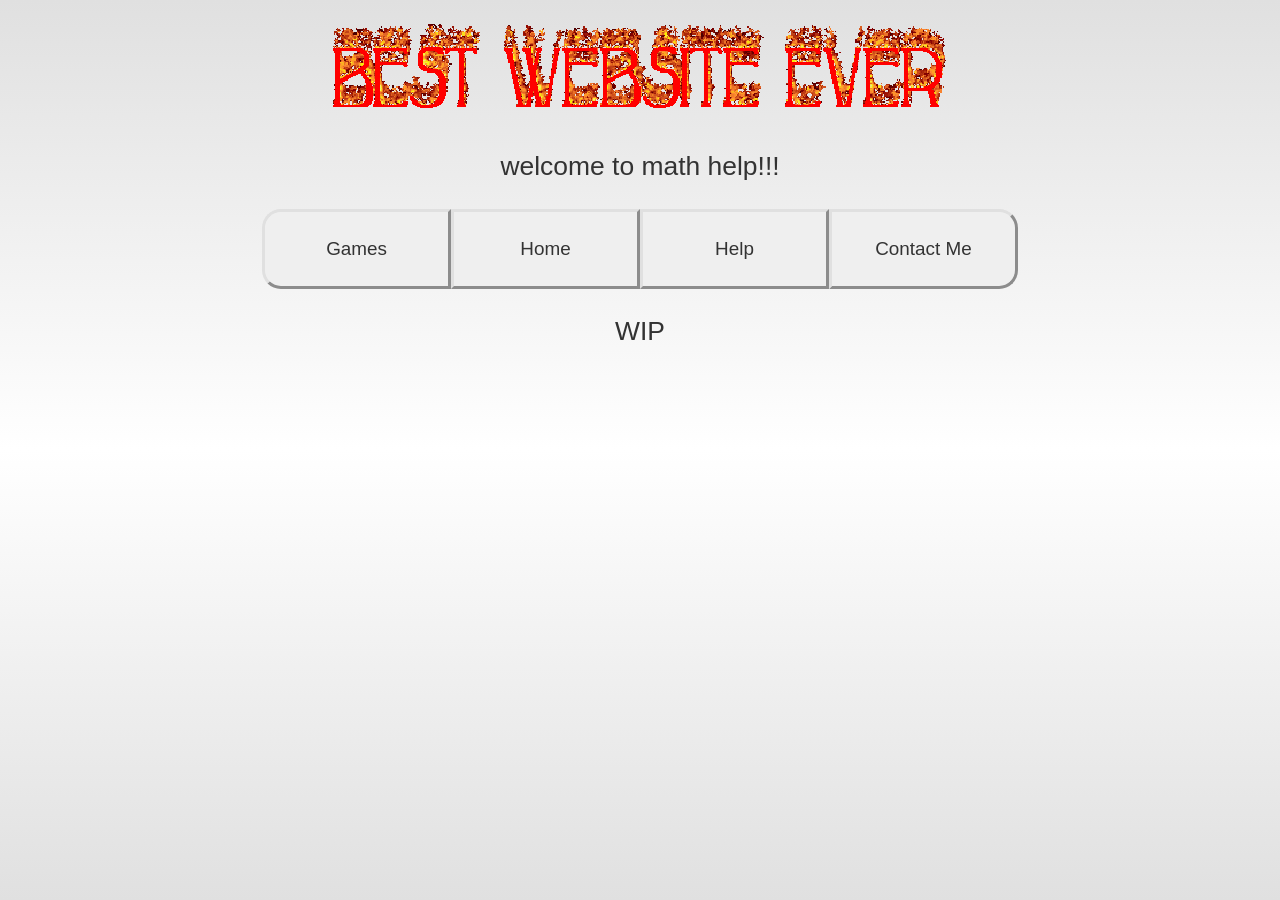
<file: Subpages/mathhelp.html>
<!DOCTYPE html>
<html>
    <head>
        <title>sandysite</title>
        <link rel="stylesheet" href="../style.css">
        <link rel="icon" type="image/x-icon" href="../Resources/Images/cooltext503822088148961.ico">
    </head>
    <body>
        <img class="headingImg" src="../Resources/Images/heading.gif">
        <p class="text">
            welcome to math help!!!
        </p>
        <div class="menubar">
            <button class="menubarbuttonleft" onclick="location.href='../games.html'" title="Play some fun hand-picked games!">Games</button>
            <button class="menubarbuttonmiddle" onclick="location.href='../index.html'" title="Visit the sandysite homepage.">Home</button>
            <button class="menubarbuttonmiddle" onclick="location.href='../help.html'" title="Get some help with schoolwork.">Help</button>
            <button class="menubarbuttonright" onclick="location.href='../contact.html'" title="Have a suggestion? Want your game taken down? Contact me here.">Contact Me</button>
        </div>
        <p class="text">
            WIP
        </p>
    </body>
</html>
</file>
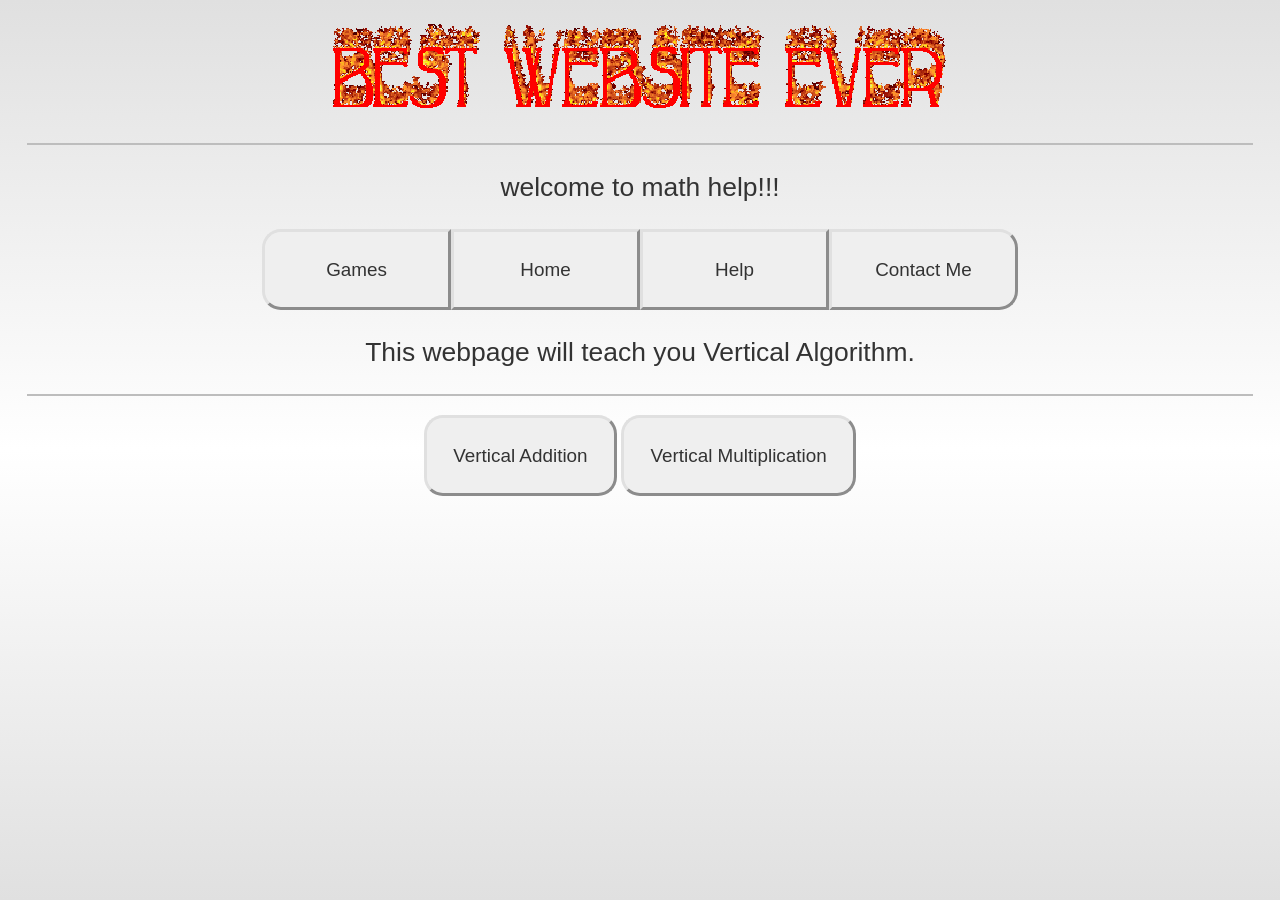
<file: Subpages/vertalgo.html>
<!DOCTYPE html>
<html>
    <head>
        <title>sandysite</title>
        <link rel="stylesheet" href="../style.css">
        <link rel="icon" type="image/x-icon" href="../Resources/Images/cooltext503822088148961.ico">
    </head>
    <body>
        <img class="headingImg" src="../Resources/Images/heading.gif">
        <div class="divider"></div>
        <p class="text">
            welcome to math help!!!
        </p>
        <div class="menubar">
            <button class="menubarbuttonleft" onclick="location.href='../games.html'" title="Play some fun hand-picked games!">Games</button>
            <button class="menubarbuttonmiddle" onclick="location.href='../index.html'" title="Visit the sandysite homepage.">Home</button>
            <button class="menubarbuttonmiddle" onclick="location.href='../help.html'" title="Get some help with schoolwork.">Help</button>
            <button class="menubarbuttonright" onclick="location.href='../contact.html'" title="Have a suggestion? Want your game taken down? Contact me here.">Contact Me</button>
        </div>
        <p class="text">
            This webpage will teach you Vertical Algorithm.
        </p>
        <div class="divider"></div>
        <button class="fullButton" onclick="location.href='./vertalgoadd.html'" title="Addition.">Vertical Addition</button>
        <button class="fullButton" onclick="location.href='./vertalgomult.html'" title="Addition.">Vertical Multiplication</button>
    </body>
</html>
</file>
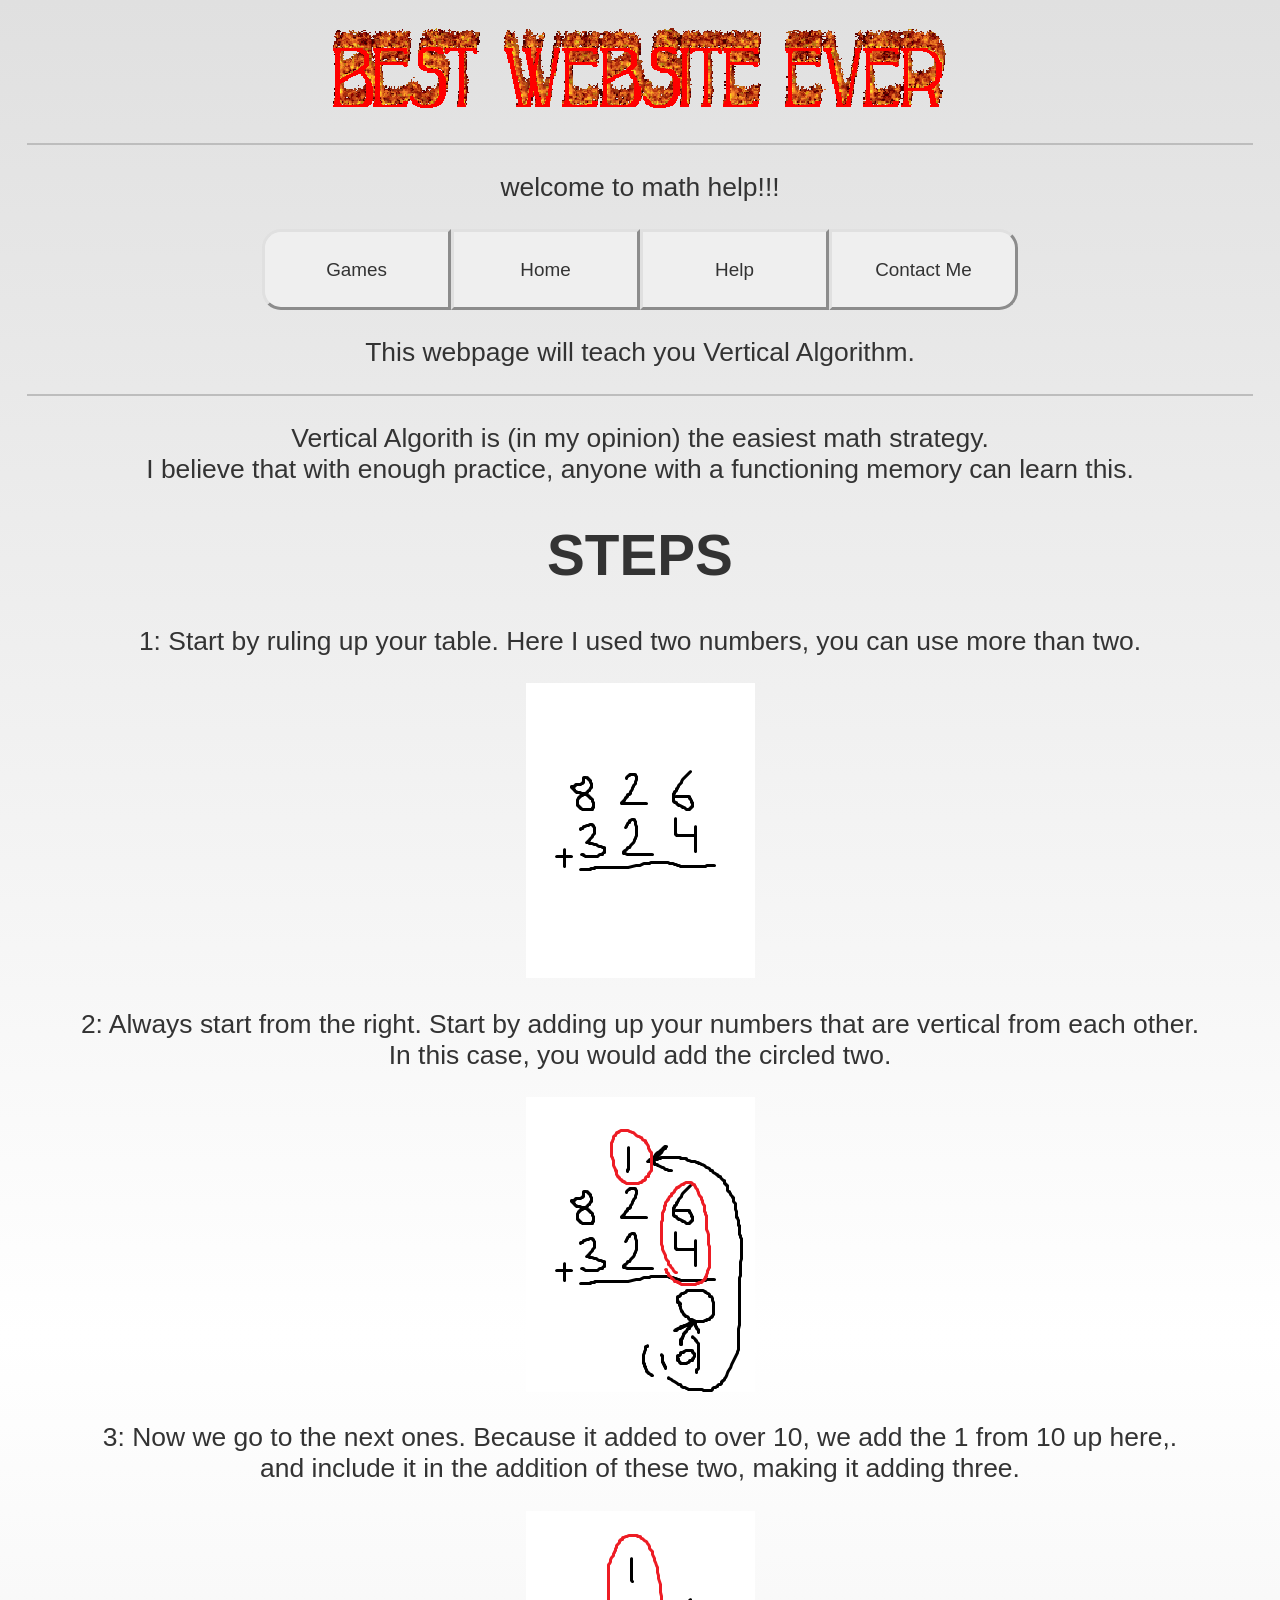
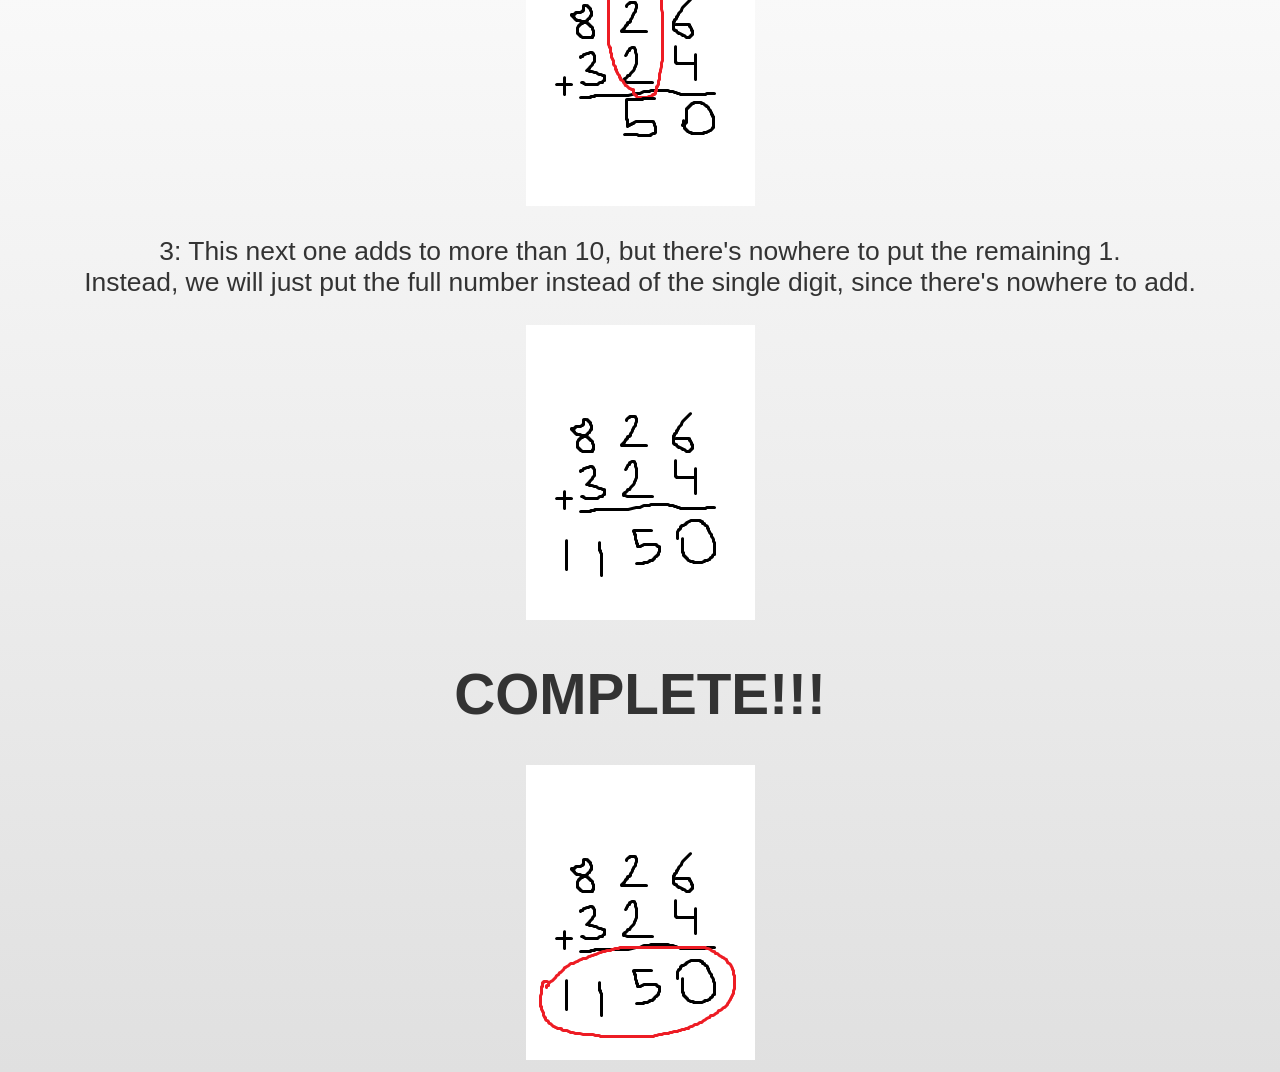
<file: Subpages/vertalgoadd.html>
<!DOCTYPE html>
<html>
    <head>
        <title>sandysite</title>
        <link rel="stylesheet" href="../style.css">
        <link rel="icon" type="image/x-icon" href="../Resources/Images/cooltext503822088148961.ico">
    </head>
    <body>
        <img class="headingImg" src="../Resources/Images/heading.gif">
        <div class="divider"></div>
        <p class="text">
            welcome to math help!!!
        </p>
        <div class="menubar">
            <button class="menubarbuttonleft" onclick="location.href='../games.html'" title="Play some fun hand-picked games!">Games</button>
            <button class="menubarbuttonmiddle" onclick="location.href='../index.html'" title="Visit the sandysite homepage.">Home</button>
            <button class="menubarbuttonmiddle" onclick="location.href='../help.html'" title="Get some help with schoolwork.">Help</button>
            <button class="menubarbuttonright" onclick="location.href='../contact.html'" title="Have a suggestion? Want your game taken down? Contact me here.">Contact Me</button>
        </div>
        <p class="text">
            This webpage will teach you Vertical Algorithm.
        </p>
        <div class="divider"></div>
        <p class="text">
            Vertical Algorith is (in my opinion) the easiest math strategy.<br>
            I believe that with enough practice, anyone with a functioning memory can learn this.<br>
        </p>
        <h1>STEPS<br></h1>
        <p class="text">1: Start by ruling up your table. Here I used two numbers, you can use more than two.</p>
        <img src="../Resources/Images/vertalgostep1.png">
        <p class="text">
            2: Always start from the right. Start by adding up your numbers that are vertical from each other.<br>
               In this case, you would add the circled two.
        </p>
        <img src="../Resources/Images/vertalgostep2.png">
        <p class="text">
            3: Now we go to the next ones. Because it added to over 10, we add the 1 from 10 up here,.<br>
               and include it in the addition of these two, making it adding three.
        </p>
        <img src="../Resources/Images/vertalgostep3.png">
        <p class="text">
            3: This next one adds to more than 10, but there's nowhere to put the remaining 1.<br>
               Instead, we will just put the full number instead of the single digit, since there's nowhere to add.
        </p>
        <img src="../Resources/Images/vertalgostep4.png">
        <h1>COMPLETE!!!</h1>
        <img src="../Resources/Images/vertalgostep5.png">
    </body>
</html>
</file>
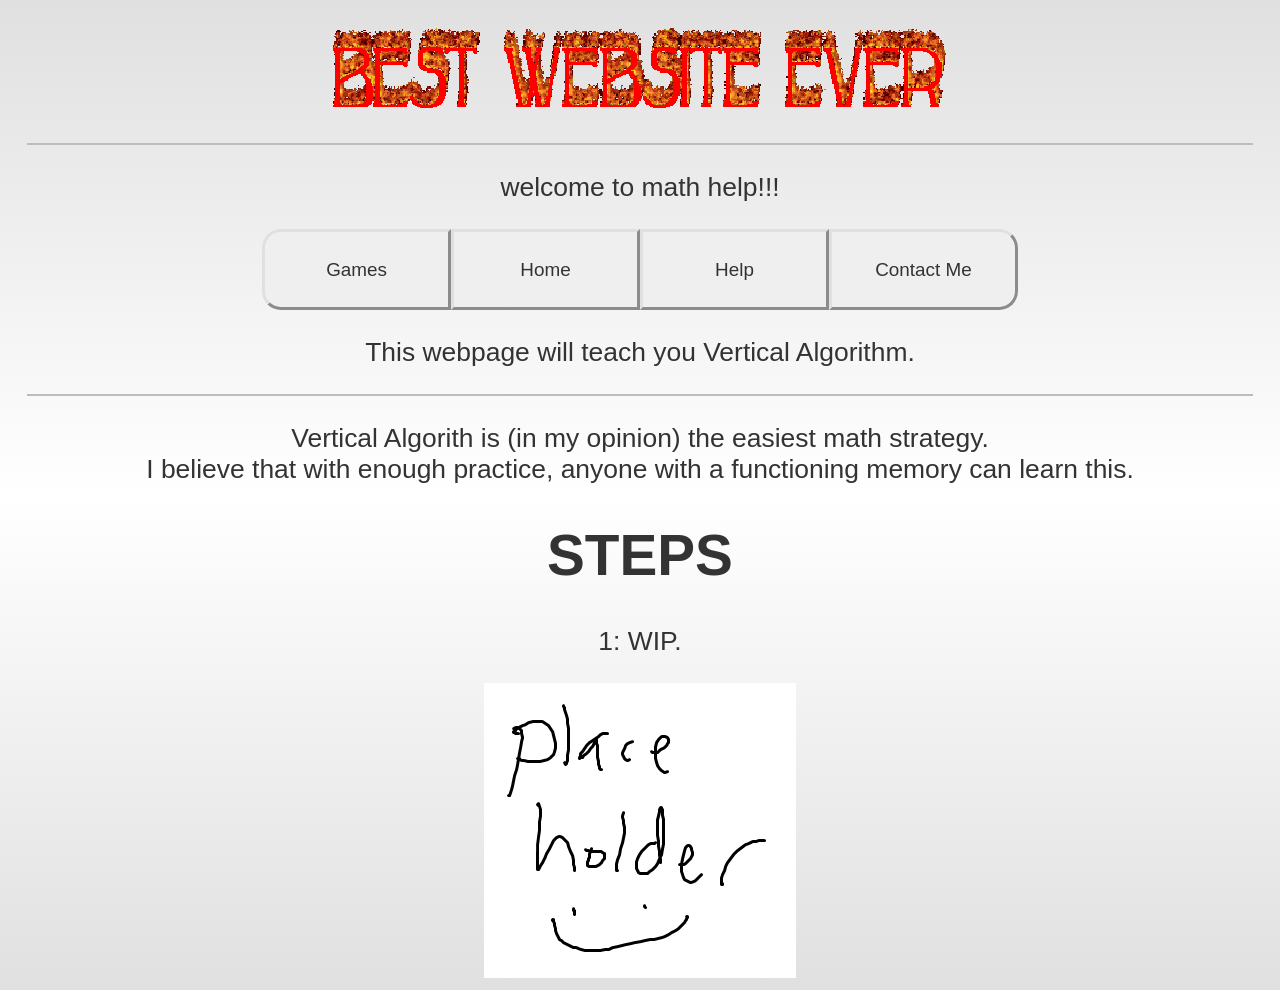
<file: Subpages/vertalgomult.html>
<!DOCTYPE html>
<html>
    <head>
        <title>sandysite</title>
        <link rel="stylesheet" href="../style.css">
        <link rel="icon" type="image/x-icon" href="../Resources/Images/cooltext503822088148961.ico">
    </head>
    <body>
        <img class="headingImg" src="../Resources/Images/heading.gif">
        <div class="divider"></div>
        <p class="text">
            welcome to math help!!!
        </p>
        <div class="menubar">
            <button class="menubarbuttonleft" onclick="location.href='../games.html'" title="Play some fun hand-picked games!">Games</button>
            <button class="menubarbuttonmiddle" onclick="location.href='../index.html'" title="Visit the sandysite homepage.">Home</button>
            <button class="menubarbuttonmiddle" onclick="location.href='../help.html'" title="Get some help with schoolwork.">Help</button>
            <button class="menubarbuttonright" onclick="location.href='../contact.html'" title="Have a suggestion? Want your game taken down? Contact me here.">Contact Me</button>
        </div>
        <p class="text">
            This webpage will teach you Vertical Algorithm.
        </p>
        <div class="divider"></div>
        <p class="text">
            Vertical Algorith is (in my opinion) the easiest math strategy.<br>
            I believe that with enough practice, anyone with a functioning memory can learn this.<br>
        </p>
        <h1>STEPS<br></h1>
        <p class="text">1: WIP.</p>
        <img src="../Resources/Images/placeholder.png">
    </body>
</html>
</file>
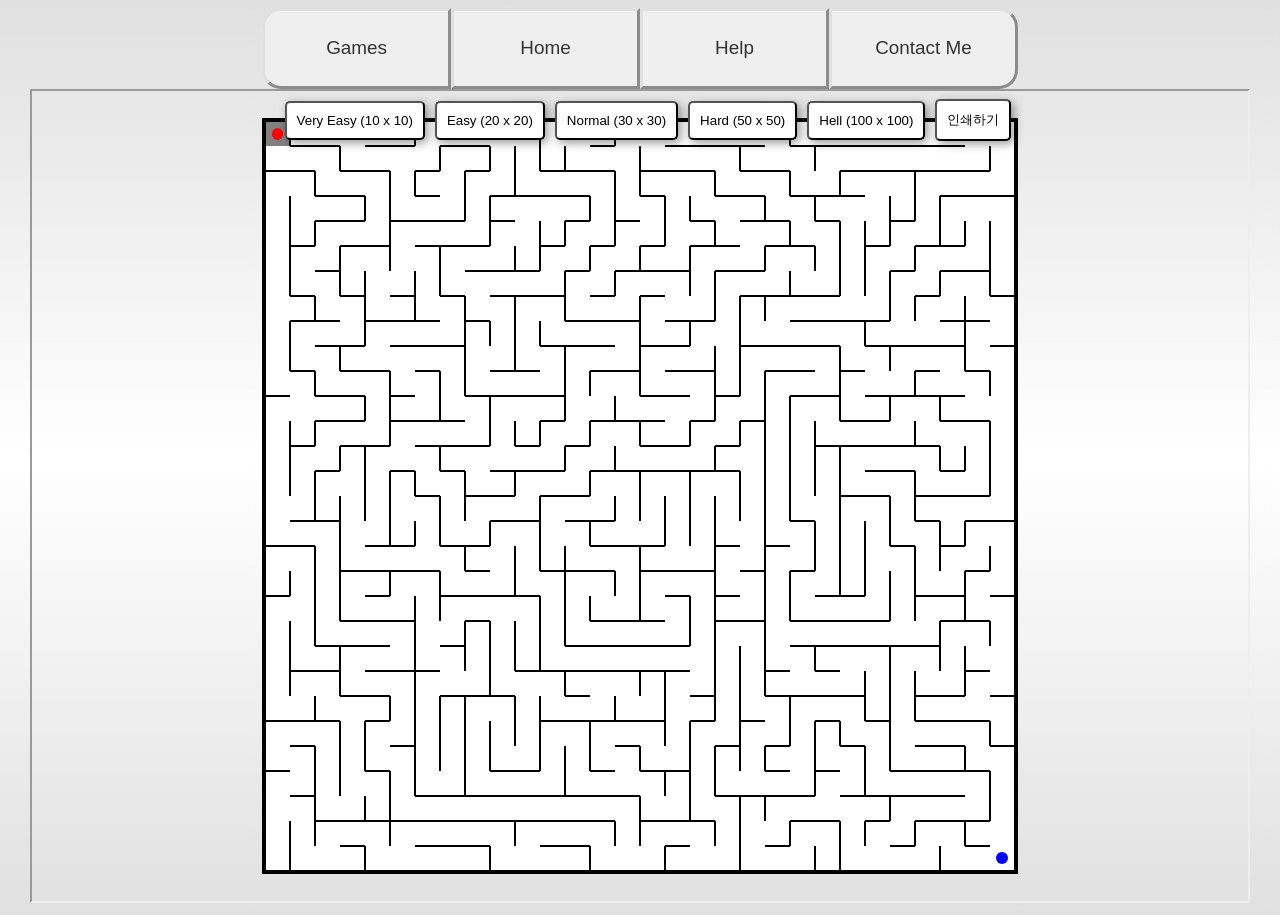
<file: GameFiles/MazeGen/base.html>
<!DOCTYPE html>
<html>
    <head>
        <title>sandysite</title>
        <link rel="stylesheet" href="../../style.css">
        <link rel="icon" type="image/x-icon" href="../../Resources/Images/cooltext503822088148961.ico">
    </head>
    <body>
        <div class="menubar">
            <button class="menubarbuttonleft" onclick="location.href='../../games.html'" title="Play some fun hand-picked games!">Games</button>
            <button class="menubarbuttonmiddle" onclick="location.href='../../index.html'" title="Visit the sandysite homepage.">Home</button>
            <button class="menubarbuttonmiddle" onclick="location.href='../../help.html'" title="Get some help with schoolwork.">Help</button>
            <button class="menubarbuttonright" onclick="location.href='../../contact.html'" title="Have a suggestion? Want your game taken down? Contact me here.">Contact Me</button>
        </div>
        <iframe src="./game.html"></iframe>
    </body>
</html>
</file>
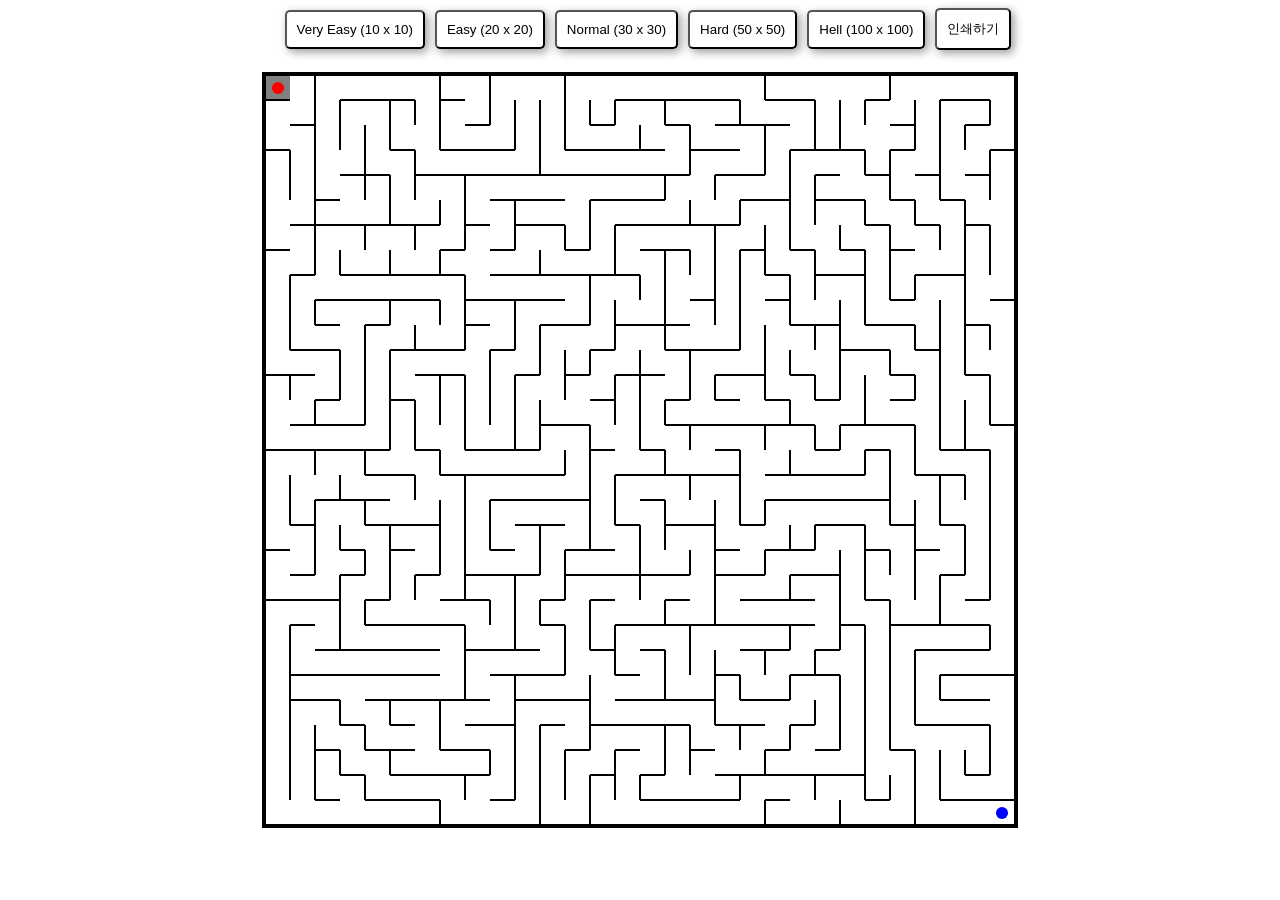
<file: GameFiles/MazeGen/game.html>
<html>

<head>
  <style>
    .center {
      transform: translate(-50%, -50%);
      position: absolute;
      top: 50%;
      left: 50%;
    }

    .container {
      border: 3px solid black;
    }

    .row {
      width: 100%;
      display: flex;
    }

    .cell {
      background: #111;
      width: 25px;
      height: 25px;
      box-sizing: border-box;
    }

    .left-wall {
      border-left: 1px solid black;
    }

    .right-wall {
      border-right: 1px solid black;
    }

    .top-wall {
      border-top: 1px solid black;
    }

    .bottom-wall {
      border-bottom: 1px solid black;
    }

    .visited {
      background: white;
    }

    .wrapper {
      width: 100%;
      height: 100%;
      padding: 25%;
    }

    .point {
      background: red;
      border-radius: 50%;
      width: 50%;
      height: 50%;
    }

    .blue {
      background: blue;
    }

    .buttons {
      position: absolute;
      z-index: 100;
      display: flex;
      width: 100%;
      justify-content: center;
      align-items: center;
    }

    button {
      margin: 0 5px;
      border-radius: 5px;
      background: white;
      padding: 10px;
      box-shadow: 3px 3px 10px rgba(0, 0, 0, 0.4);
    }

    .passed {
      background: grey;
    }
  </style>
</head>

<body>
  <div class="container center"></div>

  <div class="buttons">
    <button onclick="generateMaze(10)">Very Easy (10 x 10)</button>
    <button onclick="generateMaze(20)">Easy (20 x 20)</button>
    <button onclick="generateMaze(30)">Normal (30 x 30)</button>
    <button onclick="generateMaze(50)">Hard (50 x 50)</button>
    <button onclick="generateMaze(100)">Hell (100 x 100)</button>
    <button onclick="print()">인쇄하기</button>
  </div>
  <script>
    const range = (n) => Array.from({ length: n }).map((_, i) => i);

    const delay = (n) => new Promise((r) => setTimeout(r, n));

    const createGrid = (n) =>
      Array.from({ length: n }).map(() =>
        Array.from({ length: n }).map(() => 0)
      );

    const draw = (container, grid) => {
      const template = grid
        .map(
          (row) =>
            `<div class="row">${row.map((i) => i.draw()).join("")}</div>`
        )
        .join("");

      container.innerHTML = template;
    };

    class Cell {
      constructor(x, y, size) {
        this.x = x;
        this.y = y;
        this.size = size;
        this.visited = false;
        this.walls = { left: true, right: true, top: true, bottom: true };
      }

      draw() {
        const classes = Object.entries(this.walls)
          .filter(([k, v]) => v)
          .map(([position]) => `${position}-wall`)
          .join(" ");

        const visited = this.visited ? "visited" : "";
        const size = `width: ${this.size}; height: ${this.size};`;

        return `<span style="${size}" class="cell ${classes} ${visited} "></span>`;
      }

      visit() {
        this.visited = true;
      }

      randomNeighbor(grid) {
        const { x, y } = this;
        return [
          [x - 1, y],
          [x + 1, y],
          [x, y - 1],
          [x, y + 1],
        ]
          .filter(([x, y]) => grid[y] && grid[y][x] && !grid[y][x].visited)
          .map(([x, y]) => grid[y][x])
          .sort(() => Math.random() - 0.5)[0];
      }
    }

    function removeWall(cell1, cell2) {
      const xDiff = cell1.x - cell2.x;
      const yDiff = cell1.y - cell2.y;

      if (xDiff === -1) {
        cell1.walls.right = false;
        cell2.walls.left = false;
      } else if (xDiff === 1) {
        cell1.walls.left = false;
        cell2.walls.right = false;
      } else if (yDiff === -1) {
        cell1.walls.bottom = false;
        cell2.walls.top = false;
      } else if (yDiff === 1) {
        cell1.walls.top = false;
        cell2.walls.bottom = false;
      }
    }

    const generateMaze = async (n) => {
      const size = 750 / n;

      const grid = createGrid(n).map((row, y) =>
        row.map((_, x) => new Cell(x, y, size))
      );

      const initialCell = grid[0][0];

      initialCell.visit();

      const stack = [initialCell];

      let currentCell;

      while (stack.length) {
        currentCell = stack.pop();

        const neighborCell = currentCell.randomNeighbor(grid);

        if (neighborCell) {
          stack.push(currentCell);
          removeWall(currentCell, neighborCell);
          neighborCell.visit();
          stack.push(neighborCell);
        }
      }

      const container = document.querySelector(".container");

      draw(container, grid);

      document.body.onkeydown = createNavigator(n, grid);
    };

    function createNavigator(n, grid) {
      const index = (x, y) => y * n + x;
      const inGrid = (x, y) => 0 <= x && x <= n && 0 <= y && y <= n;
      const point = '<div class="wrapper"><div class="point"></div></div>';

      let x = 0;
      let y = 0;
      const cells = document.querySelectorAll(".cell");
      let currentCell = cells[index(x, y)];
      let nextCell = null;
      currentCell.innerHTML = point;
      currentCell.classList.add("passed");

      cells[cells.length - 1].innerHTML = point.replace(
        "point",
        "blue point"
      );

      return (e) => {
        if (!e.key.startsWith("Arrow")) return;

        const key = e.key.slice(5).toLowerCase();

        if (key === "up") {
          if (!inGrid(x, y - 1)) return;
          if (grid[y][x].walls.top) return;
          y -= 1;
        } else if (key === "down") {
          if (!inGrid(x, y + 1)) return;
          if (grid[y][x].walls.bottom) return;
          y += 1;
        } else if (key === "left") {
          if (!inGrid(x - 1, y)) return;
          if (grid[y][x].walls.left) return;
          x -= 1;
        } else if (key === "right") {
          if (!inGrid(x + 1, y)) return;
          if (grid[y][x].walls.right) return;
          x += 1;
        }

        nextCell = cells[index(x, y)];
        nextCell.innerHTML = point;
        nextCell.classList.add("passed");

        currentCell.innerHTML = "";
        currentCell = nextCell;
      };
    }

    generateMaze(30);
  </script>
</body>

</html>
</file>
<file: style.css>
body {
    background: linear-gradient(#e0e0e0, #fff, #e0e0e0);
    background-repeat: initial;
    text-align: center;
    min-height: 100%;
}
html {
    min-height: 100%; /* I don't know why this works. But it does. It's also the only way for it to work.*/
}
.divider {
  max-height: 2px;
  min-height: 2px;
  height: 2px;
  background-color: #bdbdbd;
  margin: 5mm;
}
.text {
    font-family: "Arial", sans-serif;
    text-shadow: 0.5mm;
    font-size: 7mm;
    color: #333333;
}
.leftButton {
    padding: 7mm;
    border-color: #e0e0e0;
    border-width: 1mm;
    border-top-left-radius: 5mm;
    border-bottom-left-radius: 5mm;
    font-family: "Arial", sans-serif;
    text-shadow: 0.5mm;
    font-size: 5mm;
    color: #333333;
    transition: transform 0.3s cubic-bezier(0.175, 0.885, 0.32, 1.275);
}
.middleButton {
    padding: 7mm;
    border-color: #e0e0e0;
    border-width: 1mm;
    font-family: "Arial", sans-serif;
    text-shadow: 0.5mm;
    font-size: 5mm;
    color: #333333;
    transition: transform 0.3s cubic-bezier(0.175, 0.885, 0.32, 1.275);
}
.rightButton {
    padding: 7mm;
    border-color: #e0e0e0;
    border-width: 1mm;
    border-top-right-radius: 5mm;
    border-bottom-right-radius: 5mm;
    font-family: "Arial", sans-serif;
    text-shadow: 0.5mm;
    font-size: 5mm;
    color: #333333;
    transition: transform 0.3s cubic-bezier(0.175, 0.885, 0.32, 1.275);
}
.fullButton {
    padding: 7mm;
    border-color: #e0e0e0;
    border-width: 1mm;
    border-radius: 5mm;
    font-family: "Arial", sans-serif;
    text-shadow: 0.5mm;
    font-size: 5mm;
    color: #333333;
    transition: transform 0.3s cubic-bezier(0.175, 0.885, 0.32, 1.275);
}
.headingImg {
    width: 100%;
    max-width: 50vw;
    height: auto;
    image-rendering: pixelated;
}
iframe {
    width: 95vw;
    height: 90vh;
}
h1 {
    font-family: "Arial", sans-serif;
    text-shadow: 0.5mm;
    font-size: 1.5cm;
    color: #333333;
}
input {
    font-family: "Arial", sans-serif;
    text-shadow: 0.5mm;
    font-size: 7mm;
    color: #333333;
    display: block;
    width: 30vw;
    aspect-ratio: 5 / 1;
    margin: 0 auto 1em;
    border-radius: 5mm;
}
.topbar {
    width: 100%;
    font-family: "Arial", sans-serif;
    text-shadow: 0.5mm;
    font-size: 7mm;
    text-align: center;
    color: #ffffff;
    height: 1cm;
    background-color: rgb(0, 0, 0);
    position: fixed
}
.menubar {
  display: flex;
  text-align: center;
  align-items: center;
  justify-content: center;
  flex-wrap: nowrap; /* Prevents stacking */
}
.menubarbuttonleft {
    justify-content: center;
    max-width: 5cm;
  flex: 1 1 auto; /* Allows shrinking and growing */
  min-width: 0; /* Important: Allows element to shrink below its content size */
    padding: 7mm;
    border-color: #e0e0e0;
    border-width: 1mm;
    border-top-left-radius: 5mm;
    border-bottom-left-radius: 5mm;
    font-family: "Arial", sans-serif;
    text-shadow: 0.5mm;
    font-size: 5mm;
    color: #333333;
    transition: transform 0.3s cubic-bezier(0.175, 0.885, 0.32, 1.275);
}
.menubarbuttonmiddle {
    justify-content: center;
    max-width: 5cm;
  flex: 1 1 auto; /* Allows shrinking and growing */
  min-width: 0; /* Important: Allows element to shrink below its content size */
    padding: 7mm;
    border-color: #e0e0e0;
    border-width: 1mm;
    font-family: "Arial", sans-serif;
    text-shadow: 0.5mm;
    font-size: 5mm;
    color: #333333;
    transition: transform 0.3s cubic-bezier(0.175, 0.885, 0.32, 1.275);
}
.menubarbuttonright {
    max-width: 5cm;
    justify-content: center;
  flex: 1 1 auto; /* Allows shrinking and growing */
  min-width: 0; /* Important: Allows element to shrink below its content size */
    padding: 7mm;
    border-color: #e0e0e0;
    border-width: 1mm;
    border-top-right-radius: 5mm;
    border-bottom-right-radius: 5mm;
    font-family: "Arial", sans-serif;
    text-shadow: 0.5mm;
    font-size: 5mm;
    color: #333333;
    transition: transform 0.3s cubic-bezier(0.175, 0.885, 0.32, 1.275);

}
.customemoji {
    width: 7mm;
    height: 7mm;
    padding-left: 3%;
    padding-right: 3%;
}


.middleButton:hover {
  transform: scale(1.1);
}
.rightButton:hover {
  transform: scale(1.1);
}
.leftButton:hover {
  transform: scale(1.1);
}
.fullButton:hover {
  transform: scale(1.1);
}
.menubarbuttonleft:hover {
  transform: scale(1.1);
}
.menubarbuttonright:hover {
  transform: scale(1.1);
}
.menubarbuttonmiddle:hover {
  transform: scale(1.1);
}
.middleButton:active {
  transform: scale(0.9) rotate(-2deg);
}
.rightButton:active {
  transform: scale(0.9) rotate(-2deg);
}
.leftButton:active {
  transform: scale(0.9) rotate(-2deg);
}
.fullButton:active {
  transform: scale(0.9) rotate(-2deg);
}
.menubarbuttonleft:active {
  transform: scale(0.9) rotate(-2deg);
}
.menubarbuttonright:active {
  transform: scale(0.9) rotate(-2deg);
}
.menubarbuttonmiddle:active {
  transform: scale(0.9) rotate(-2deg);
}
</file>
